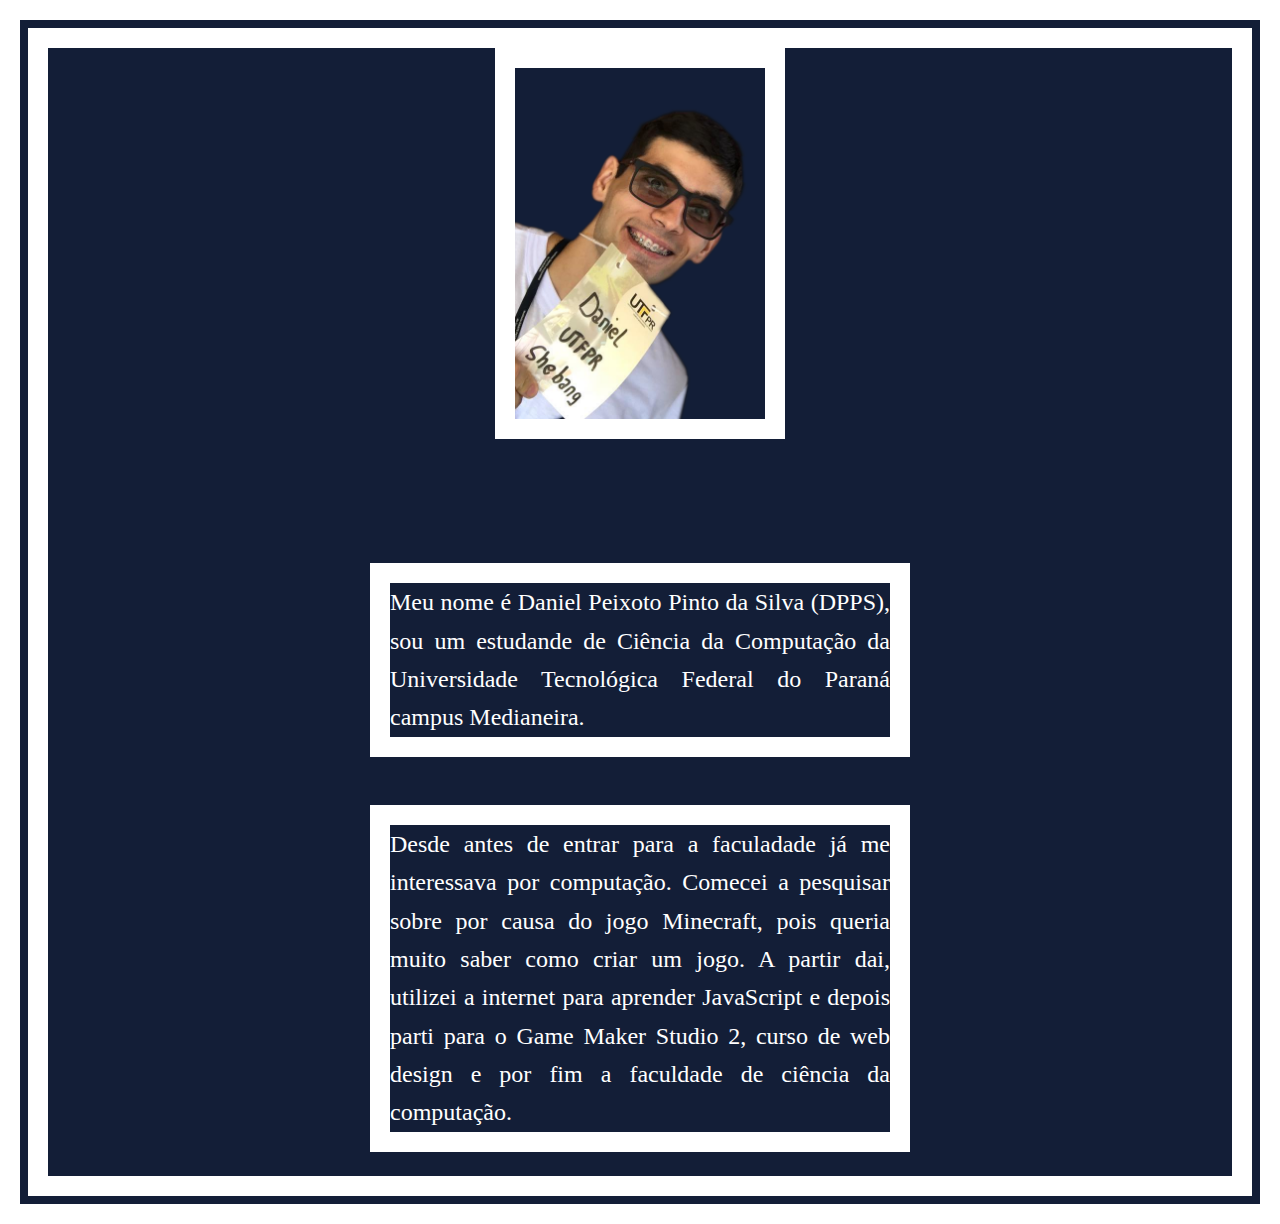
<file: index.html>
<!DOCTYPE html>
<html lang="pt-br">

<head>
	<meta charset="UTF-8">
	<meta http-equiv="X-UA-Compatible" content="IE=edge">
	<meta name="viewport" content="width=device-width, initial-scale=1.0">
	<title>Trabalho docker</title>
	<link rel="stylesheet" href="style.css">
</head>

<body>
	<img src="Imagem_perfil.png" alt="">
	<p>Meu nome é Daniel Peixoto Pinto da Silva (DPPS), sou um estudande de Ciência da Computação da Universidade
		Tecnológica Federal do Paraná campus Medianeira.</p>

	<p>Desde antes de entrar para a faculadade já me interessava por computação. Comecei a pesquisar sobre por causa
		do jogo Minecraft, pois queria muito saber como criar um jogo. A partir dai, utilizei a internet para
		aprender JavaScript e depois parti para o Game Maker Studio 2, curso de web design e por fim a faculdade
		de ciência da computação.</p>


	<script src="index.js"></script>
</body>

</html>
</file>
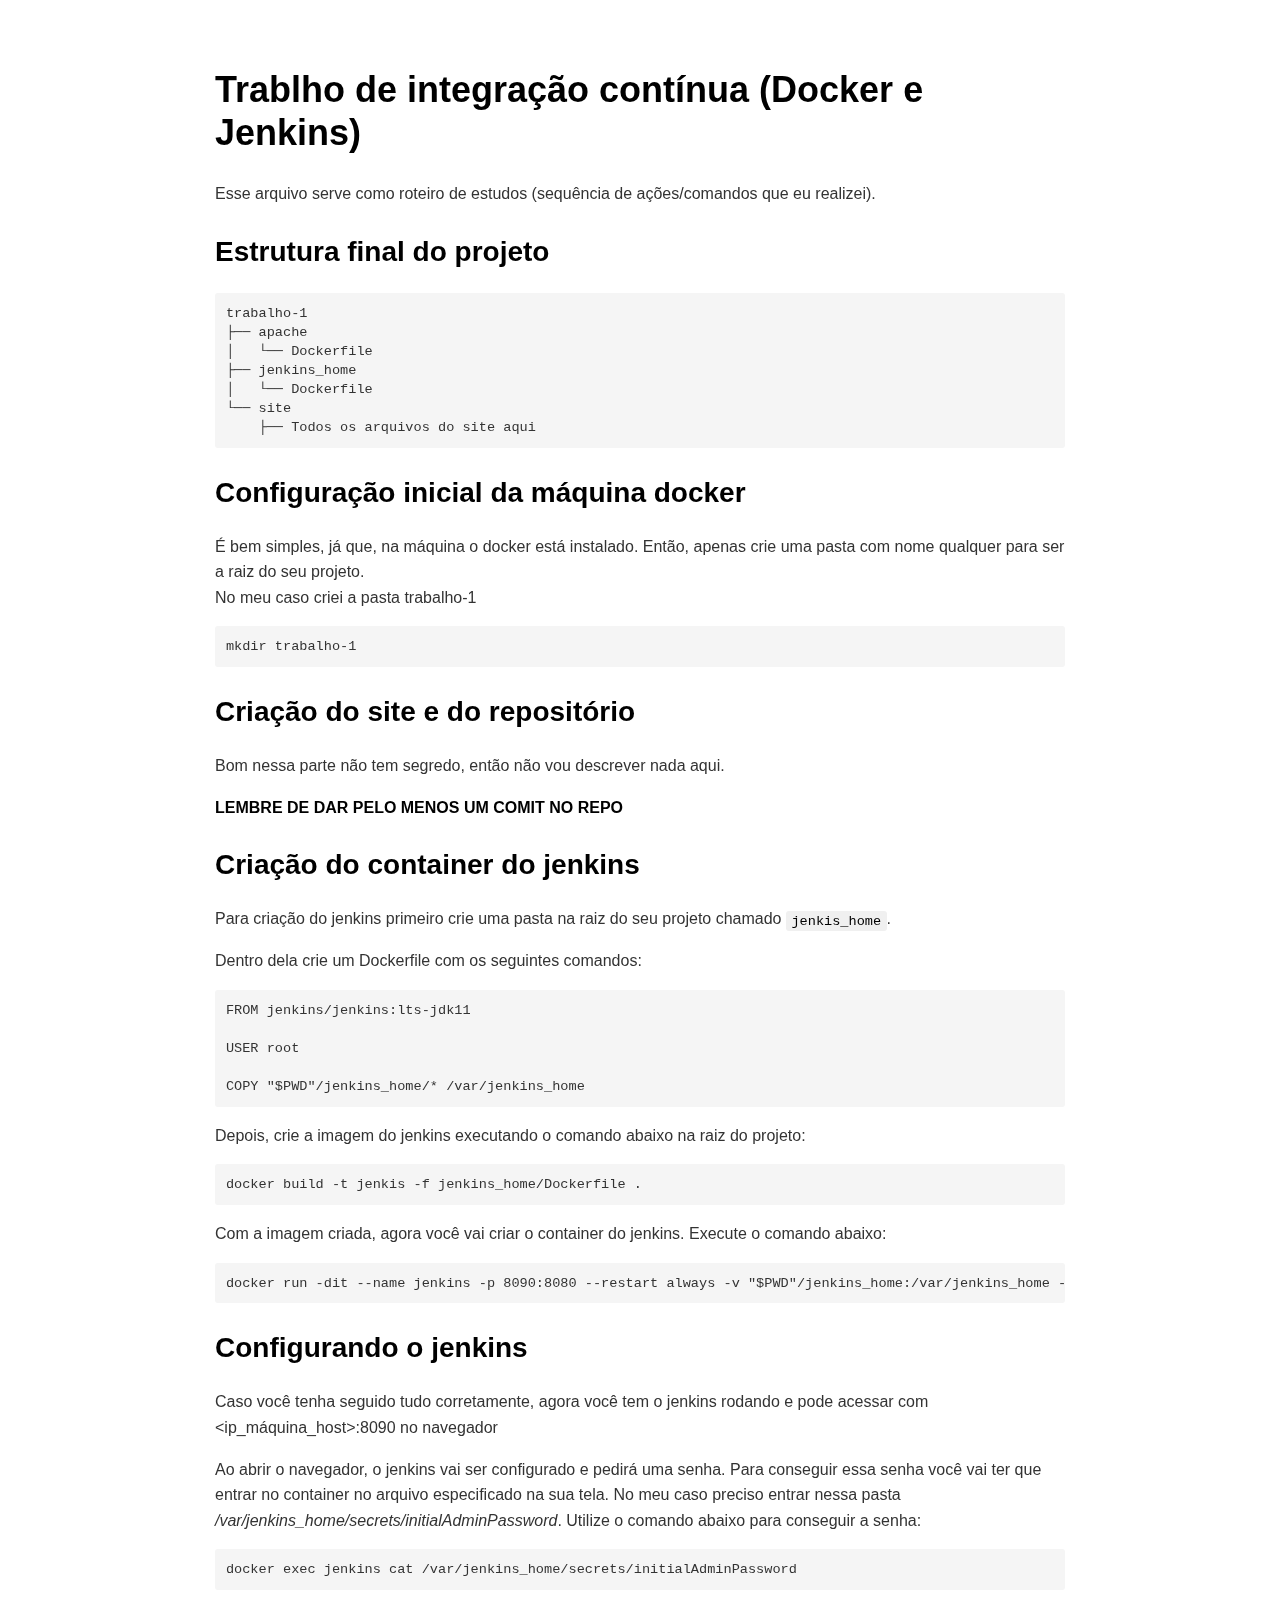
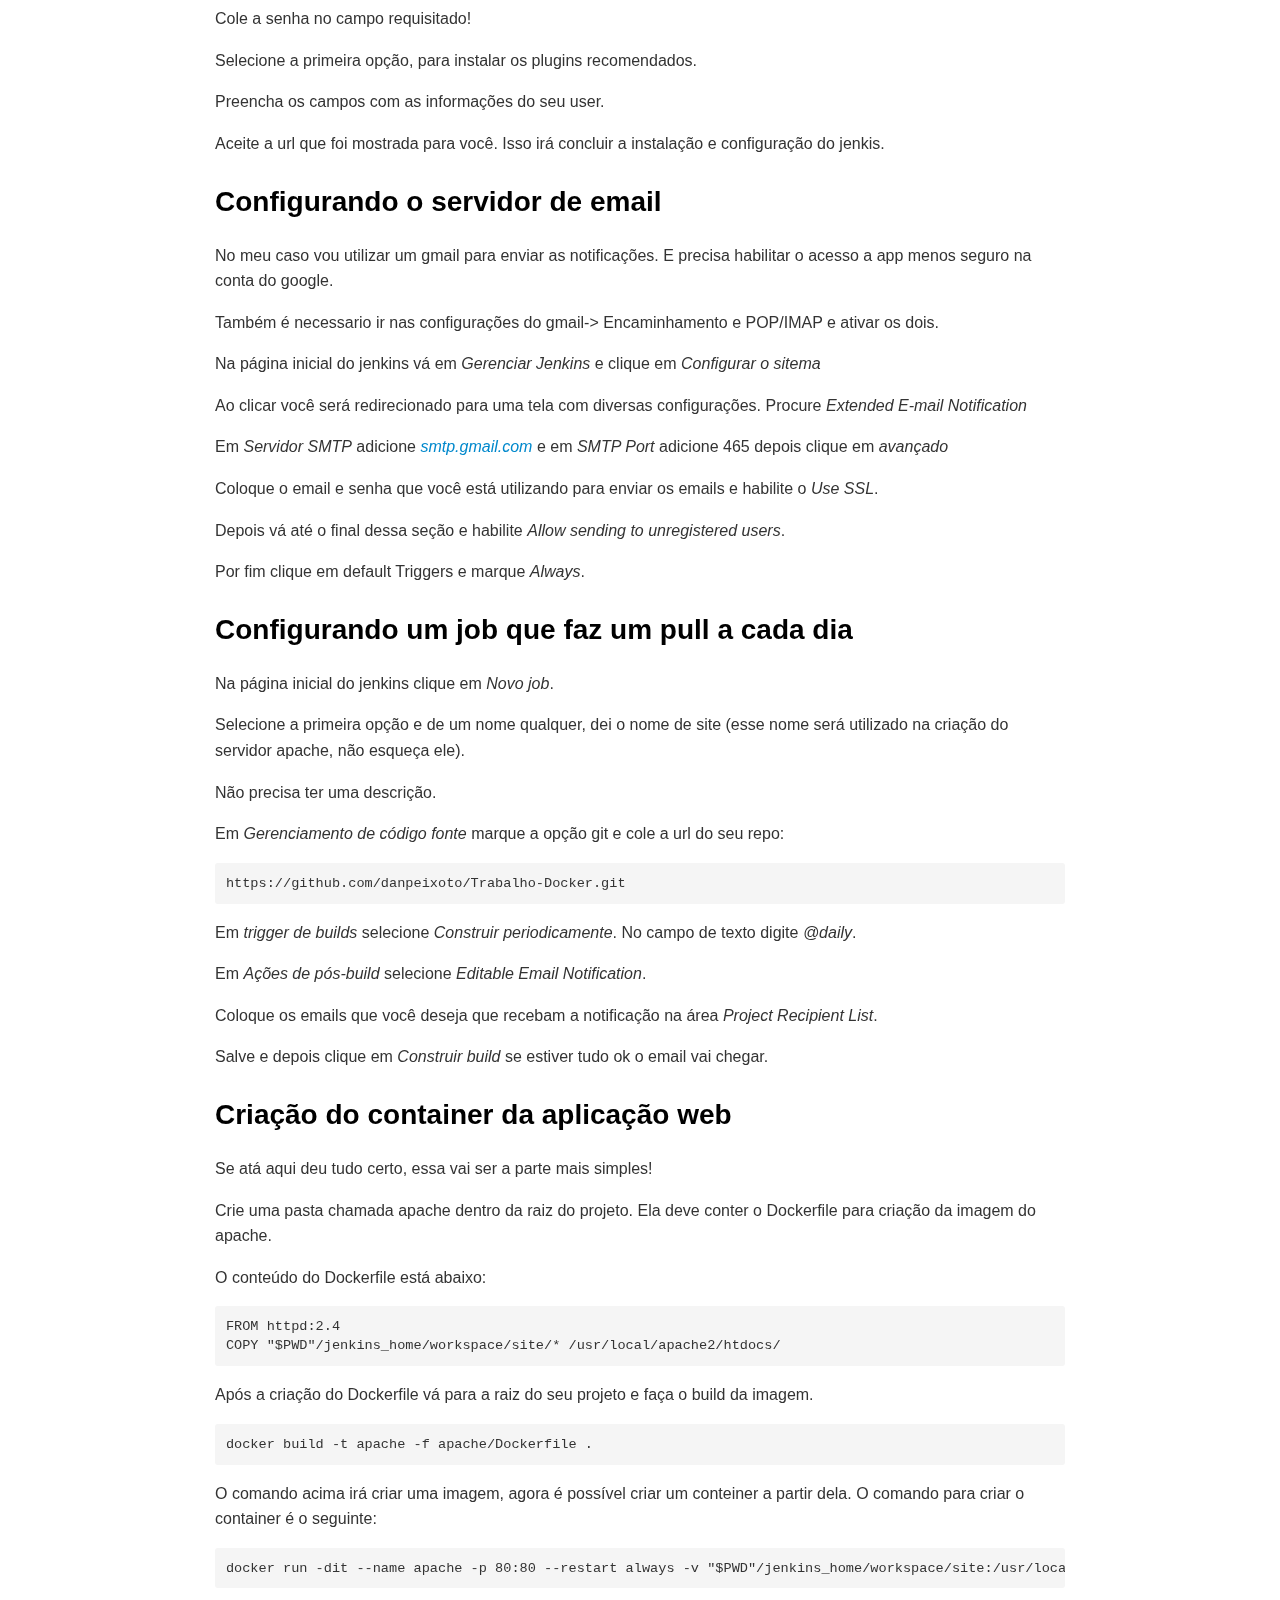
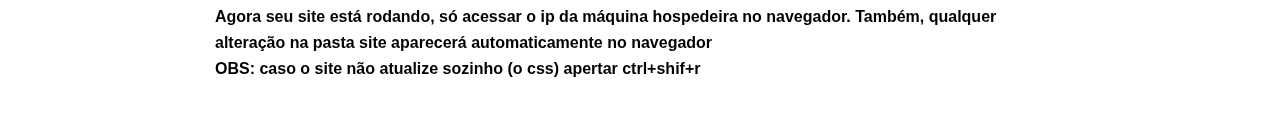
<file: README.html>
<!DOCTYPE html><html><head>
      <title>README</title>
      <meta charset="utf-8">
      <meta name="viewport" content="width=device-width, initial-scale=1.0">
      
      <link rel="stylesheet" href="file:///c:\Users\peixo\.vscode\extensions\shd101wyy.markdown-preview-enhanced-0.5.22\node_modules\@shd101wyy\mume\dependencies\katex\katex.min.css">
      
      
      
      
      
      
      
      
      
      <style>
      /**
 * prism.js Github theme based on GitHub's theme.
 * @author Sam Clarke
 */
code[class*="language-"],
pre[class*="language-"] {
  color: #333;
  background: none;
  font-family: Consolas, "Liberation Mono", Menlo, Courier, monospace;
  text-align: left;
  white-space: pre;
  word-spacing: normal;
  word-break: normal;
  word-wrap: normal;
  line-height: 1.4;

  -moz-tab-size: 8;
  -o-tab-size: 8;
  tab-size: 8;

  -webkit-hyphens: none;
  -moz-hyphens: none;
  -ms-hyphens: none;
  hyphens: none;
}

/* Code blocks */
pre[class*="language-"] {
  padding: .8em;
  overflow: auto;
  /* border: 1px solid #ddd; */
  border-radius: 3px;
  /* background: #fff; */
  background: #f5f5f5;
}

/* Inline code */
:not(pre) > code[class*="language-"] {
  padding: .1em;
  border-radius: .3em;
  white-space: normal;
  background: #f5f5f5;
}

.token.comment,
.token.blockquote {
  color: #969896;
}

.token.cdata {
  color: #183691;
}

.token.doctype,
.token.punctuation,
.token.variable,
.token.macro.property {
  color: #333;
}

.token.operator,
.token.important,
.token.keyword,
.token.rule,
.token.builtin {
  color: #a71d5d;
}

.token.string,
.token.url,
.token.regex,
.token.attr-value {
  color: #183691;
}

.token.property,
.token.number,
.token.boolean,
.token.entity,
.token.atrule,
.token.constant,
.token.symbol,
.token.command,
.token.code {
  color: #0086b3;
}

.token.tag,
.token.selector,
.token.prolog {
  color: #63a35c;
}

.token.function,
.token.namespace,
.token.pseudo-element,
.token.class,
.token.class-name,
.token.pseudo-class,
.token.id,
.token.url-reference .token.variable,
.token.attr-name {
  color: #795da3;
}

.token.entity {
  cursor: help;
}

.token.title,
.token.title .token.punctuation {
  font-weight: bold;
  color: #1d3e81;
}

.token.list {
  color: #ed6a43;
}

.token.inserted {
  background-color: #eaffea;
  color: #55a532;
}

.token.deleted {
  background-color: #ffecec;
  color: #bd2c00;
}

.token.bold {
  font-weight: bold;
}

.token.italic {
  font-style: italic;
}


/* JSON */
.language-json .token.property {
  color: #183691;
}

.language-markup .token.tag .token.punctuation {
  color: #333;
}

/* CSS */
code.language-css,
.language-css .token.function {
  color: #0086b3;
}

/* YAML */
.language-yaml .token.atrule {
  color: #63a35c;
}

code.language-yaml {
  color: #183691;
}

/* Ruby */
.language-ruby .token.function {
  color: #333;
}

/* Markdown */
.language-markdown .token.url {
  color: #795da3;
}

/* Makefile */
.language-makefile .token.symbol {
  color: #795da3;
}

.language-makefile .token.variable {
  color: #183691;
}

.language-makefile .token.builtin {
  color: #0086b3;
}

/* Bash */
.language-bash .token.keyword {
  color: #0086b3;
}

/* highlight */
pre[data-line] {
  position: relative;
  padding: 1em 0 1em 3em;
}
pre[data-line] .line-highlight-wrapper {
  position: absolute;
  top: 0;
  left: 0;
  background-color: transparent;
  display: block;
  width: 100%;
}

pre[data-line] .line-highlight {
  position: absolute;
  left: 0;
  right: 0;
  padding: inherit 0;
  margin-top: 1em;
  background: hsla(24, 20%, 50%,.08);
  background: linear-gradient(to right, hsla(24, 20%, 50%,.1) 70%, hsla(24, 20%, 50%,0));
  pointer-events: none;
  line-height: inherit;
  white-space: pre;
}

pre[data-line] .line-highlight:before, 
pre[data-line] .line-highlight[data-end]:after {
  content: attr(data-start);
  position: absolute;
  top: .4em;
  left: .6em;
  min-width: 1em;
  padding: 0 .5em;
  background-color: hsla(24, 20%, 50%,.4);
  color: hsl(24, 20%, 95%);
  font: bold 65%/1.5 sans-serif;
  text-align: center;
  vertical-align: .3em;
  border-radius: 999px;
  text-shadow: none;
  box-shadow: 0 1px white;
}

pre[data-line] .line-highlight[data-end]:after {
  content: attr(data-end);
  top: auto;
  bottom: .4em;
}html body{font-family:"Helvetica Neue",Helvetica,"Segoe UI",Arial,freesans,sans-serif;font-size:16px;line-height:1.6;color:#333;background-color:#fff;overflow:initial;box-sizing:border-box;word-wrap:break-word}html body>:first-child{margin-top:0}html body h1,html body h2,html body h3,html body h4,html body h5,html body h6{line-height:1.2;margin-top:1em;margin-bottom:16px;color:#000}html body h1{font-size:2.25em;font-weight:300;padding-bottom:.3em}html body h2{font-size:1.75em;font-weight:400;padding-bottom:.3em}html body h3{font-size:1.5em;font-weight:500}html body h4{font-size:1.25em;font-weight:600}html body h5{font-size:1.1em;font-weight:600}html body h6{font-size:1em;font-weight:600}html body h1,html body h2,html body h3,html body h4,html body h5{font-weight:600}html body h5{font-size:1em}html body h6{color:#5c5c5c}html body strong{color:#000}html body del{color:#5c5c5c}html body a:not([href]){color:inherit;text-decoration:none}html body a{color:#08c;text-decoration:none}html body a:hover{color:#00a3f5;text-decoration:none}html body img{max-width:100%}html body>p{margin-top:0;margin-bottom:16px;word-wrap:break-word}html body>ul,html body>ol{margin-bottom:16px}html body ul,html body ol{padding-left:2em}html body ul.no-list,html body ol.no-list{padding:0;list-style-type:none}html body ul ul,html body ul ol,html body ol ol,html body ol ul{margin-top:0;margin-bottom:0}html body li{margin-bottom:0}html body li.task-list-item{list-style:none}html body li>p{margin-top:0;margin-bottom:0}html body .task-list-item-checkbox{margin:0 .2em .25em -1.8em;vertical-align:middle}html body .task-list-item-checkbox:hover{cursor:pointer}html body blockquote{margin:16px 0;font-size:inherit;padding:0 15px;color:#5c5c5c;background-color:#f0f0f0;border-left:4px solid #d6d6d6}html body blockquote>:first-child{margin-top:0}html body blockquote>:last-child{margin-bottom:0}html body hr{height:4px;margin:32px 0;background-color:#d6d6d6;border:0 none}html body table{margin:10px 0 15px 0;border-collapse:collapse;border-spacing:0;display:block;width:100%;overflow:auto;word-break:normal;word-break:keep-all}html body table th{font-weight:bold;color:#000}html body table td,html body table th{border:1px solid #d6d6d6;padding:6px 13px}html body dl{padding:0}html body dl dt{padding:0;margin-top:16px;font-size:1em;font-style:italic;font-weight:bold}html body dl dd{padding:0 16px;margin-bottom:16px}html body code{font-family:Menlo,Monaco,Consolas,'Courier New',monospace;font-size:.85em !important;color:#000;background-color:#f0f0f0;border-radius:3px;padding:.2em 0}html body code::before,html body code::after{letter-spacing:-0.2em;content:"\00a0"}html body pre>code{padding:0;margin:0;font-size:.85em !important;word-break:normal;white-space:pre;background:transparent;border:0}html body .highlight{margin-bottom:16px}html body .highlight pre,html body pre{padding:1em;overflow:auto;font-size:.85em !important;line-height:1.45;border:#d6d6d6;border-radius:3px}html body .highlight pre{margin-bottom:0;word-break:normal}html body pre code,html body pre tt{display:inline;max-width:initial;padding:0;margin:0;overflow:initial;line-height:inherit;word-wrap:normal;background-color:transparent;border:0}html body pre code:before,html body pre tt:before,html body pre code:after,html body pre tt:after{content:normal}html body p,html body blockquote,html body ul,html body ol,html body dl,html body pre{margin-top:0;margin-bottom:16px}html body kbd{color:#000;border:1px solid #d6d6d6;border-bottom:2px solid #c7c7c7;padding:2px 4px;background-color:#f0f0f0;border-radius:3px}@media print{html body{background-color:#fff}html body h1,html body h2,html body h3,html body h4,html body h5,html body h6{color:#000;page-break-after:avoid}html body blockquote{color:#5c5c5c}html body pre{page-break-inside:avoid}html body table{display:table}html body img{display:block;max-width:100%;max-height:100%}html body pre,html body code{word-wrap:break-word;white-space:pre}}.markdown-preview{width:100%;height:100%;box-sizing:border-box}.markdown-preview .pagebreak,.markdown-preview .newpage{page-break-before:always}.markdown-preview pre.line-numbers{position:relative;padding-left:3.8em;counter-reset:linenumber}.markdown-preview pre.line-numbers>code{position:relative}.markdown-preview pre.line-numbers .line-numbers-rows{position:absolute;pointer-events:none;top:1em;font-size:100%;left:0;width:3em;letter-spacing:-1px;border-right:1px solid #999;-webkit-user-select:none;-moz-user-select:none;-ms-user-select:none;user-select:none}.markdown-preview pre.line-numbers .line-numbers-rows>span{pointer-events:none;display:block;counter-increment:linenumber}.markdown-preview pre.line-numbers .line-numbers-rows>span:before{content:counter(linenumber);color:#999;display:block;padding-right:.8em;text-align:right}.markdown-preview .mathjax-exps .MathJax_Display{text-align:center !important}.markdown-preview:not([for="preview"]) .code-chunk .btn-group{display:none}.markdown-preview:not([for="preview"]) .code-chunk .status{display:none}.markdown-preview:not([for="preview"]) .code-chunk .output-div{margin-bottom:16px}.scrollbar-style::-webkit-scrollbar{width:8px}.scrollbar-style::-webkit-scrollbar-track{border-radius:10px;background-color:transparent}.scrollbar-style::-webkit-scrollbar-thumb{border-radius:5px;background-color:rgba(150,150,150,0.66);border:4px solid rgba(150,150,150,0.66);background-clip:content-box}html body[for="html-export"]:not([data-presentation-mode]){position:relative;width:100%;height:100%;top:0;left:0;margin:0;padding:0;overflow:auto}html body[for="html-export"]:not([data-presentation-mode]) .markdown-preview{position:relative;top:0}@media screen and (min-width:914px){html body[for="html-export"]:not([data-presentation-mode]) .markdown-preview{padding:2em calc(50% - 457px + 2em)}}@media screen and (max-width:914px){html body[for="html-export"]:not([data-presentation-mode]) .markdown-preview{padding:2em}}@media screen and (max-width:450px){html body[for="html-export"]:not([data-presentation-mode]) .markdown-preview{font-size:14px !important;padding:1em}}@media print{html body[for="html-export"]:not([data-presentation-mode]) #sidebar-toc-btn{display:none}}html body[for="html-export"]:not([data-presentation-mode]) #sidebar-toc-btn{position:fixed;bottom:8px;left:8px;font-size:28px;cursor:pointer;color:inherit;z-index:99;width:32px;text-align:center;opacity:.4}html body[for="html-export"]:not([data-presentation-mode])[html-show-sidebar-toc] #sidebar-toc-btn{opacity:1}html body[for="html-export"]:not([data-presentation-mode])[html-show-sidebar-toc] .md-sidebar-toc{position:fixed;top:0;left:0;width:300px;height:100%;padding:32px 0 48px 0;font-size:14px;box-shadow:0 0 4px rgba(150,150,150,0.33);box-sizing:border-box;overflow:auto;background-color:inherit}html body[for="html-export"]:not([data-presentation-mode])[html-show-sidebar-toc] .md-sidebar-toc::-webkit-scrollbar{width:8px}html body[for="html-export"]:not([data-presentation-mode])[html-show-sidebar-toc] .md-sidebar-toc::-webkit-scrollbar-track{border-radius:10px;background-color:transparent}html body[for="html-export"]:not([data-presentation-mode])[html-show-sidebar-toc] .md-sidebar-toc::-webkit-scrollbar-thumb{border-radius:5px;background-color:rgba(150,150,150,0.66);border:4px solid rgba(150,150,150,0.66);background-clip:content-box}html body[for="html-export"]:not([data-presentation-mode])[html-show-sidebar-toc] .md-sidebar-toc a{text-decoration:none}html body[for="html-export"]:not([data-presentation-mode])[html-show-sidebar-toc] .md-sidebar-toc ul{padding:0 1.6em;margin-top:.8em}html body[for="html-export"]:not([data-presentation-mode])[html-show-sidebar-toc] .md-sidebar-toc li{margin-bottom:.8em}html body[for="html-export"]:not([data-presentation-mode])[html-show-sidebar-toc] .md-sidebar-toc ul{list-style-type:none}html body[for="html-export"]:not([data-presentation-mode])[html-show-sidebar-toc] .markdown-preview{left:300px;width:calc(100% -  300px);padding:2em calc(50% - 457px -  150px);margin:0;box-sizing:border-box}@media screen and (max-width:1274px){html body[for="html-export"]:not([data-presentation-mode])[html-show-sidebar-toc] .markdown-preview{padding:2em}}@media screen and (max-width:450px){html body[for="html-export"]:not([data-presentation-mode])[html-show-sidebar-toc] .markdown-preview{width:100%}}html body[for="html-export"]:not([data-presentation-mode]):not([html-show-sidebar-toc]) .markdown-preview{left:50%;transform:translateX(-50%)}html body[for="html-export"]:not([data-presentation-mode]):not([html-show-sidebar-toc]) .md-sidebar-toc{display:none}
/* Please visit the URL below for more information: */
/*   https://shd101wyy.github.io/markdown-preview-enhanced/#/customize-css */

      </style>
    </head>
    <body for="html-export">
      <div class="mume markdown-preview  ">
      <h1 class="mume-header" id="trablho-de-integra%C3%A7%C3%A3o-cont%C3%ADnua-docker-e-jenkins">Trablho de integra&#xE7;&#xE3;o cont&#xED;nua (Docker e Jenkins)</h1>

<p>Esse arquivo serve como roteiro de estudos (sequ&#xEA;ncia de a&#xE7;&#xF5;es/comandos que eu realizei).</p>
<h2 class="mume-header" id="estrutura-final-do-projeto">Estrutura final do projeto</h2>

<pre class="language-text">trabalho-1
&#x251C;&#x2500;&#x2500; apache
&#x2502;&#xA0;&#xA0; &#x2514;&#x2500;&#x2500; Dockerfile
&#x251C;&#x2500;&#x2500; jenkins_home
&#x2502;&#xA0;&#xA0; &#x2514;&#x2500;&#x2500; Dockerfile
&#x2514;&#x2500;&#x2500; site
    &#x251C;&#x2500;&#x2500; Todos os arquivos do site aqui
</pre>
<h2 class="mume-header" id="configura%C3%A7%C3%A3o-inicial-da-m%C3%A1quina-docker">Configura&#xE7;&#xE3;o inicial da m&#xE1;quina docker</h2>

<p>&#xC9; bem simples, j&#xE1; que, na m&#xE1;quina o docker est&#xE1; instalado. Ent&#xE3;o, apenas crie uma pasta com nome qualquer para ser a raiz do seu projeto.<br>
No meu caso criei a pasta trabalho-1</p>
<pre class="language-text">mkdir trabalho-1
</pre>
<h2 class="mume-header" id="cria%C3%A7%C3%A3o-do-site-e-do-reposit%C3%B3rio">Cria&#xE7;&#xE3;o do site e do reposit&#xF3;rio</h2>

<p>Bom nessa parte n&#xE3;o tem segredo, ent&#xE3;o n&#xE3;o vou descrever nada aqui.</p>
<p><strong>LEMBRE DE DAR PELO MENOS UM COMIT NO REPO</strong></p>
<h2 class="mume-header" id="cria%C3%A7%C3%A3o-do-container-do-jenkins">Cria&#xE7;&#xE3;o do container do jenkins</h2>

<p>Para cria&#xE7;&#xE3;o do jenkins primeiro crie uma pasta na raiz do seu projeto chamado <code>jenkis_home</code>.</p>
<p>Dentro dela crie um Dockerfile com os seguintes comandos:</p>
<pre class="language-text">FROM jenkins/jenkins:lts-jdk11

USER root

COPY &quot;$PWD&quot;/jenkins_home/* /var/jenkins_home
</pre>
<p>Depois, crie a imagem do jenkins executando o comando abaixo na raiz do projeto:</p>
<pre class="language-text">docker build -t jenkis -f jenkins_home/Dockerfile .
</pre>
<p>Com a imagem criada, agora voc&#xEA; vai criar o container do jenkins. Execute o comando abaixo:</p>
<pre class="language-text">docker run -dit --name jenkins -p 8090:8080 --restart always -v &quot;$PWD&quot;/jenkins_home:/var/jenkins_home -v /var/run/docker.sock:/var/run/docker.sock -v /usr/bin/docker:/usr/bin/docker jenkins
</pre>
<h2 class="mume-header" id="configurando-o-jenkins">Configurando o jenkins</h2>

<p>Caso voc&#xEA; tenha seguido tudo corretamente, agora voc&#xEA; tem o jenkins rodando e pode acessar com &lt;ip_m&#xE1;quina_host&gt;:8090 no navegador</p>
<p>Ao abrir o navegador, o jenkins vai ser configurado e pedir&#xE1; uma senha. Para conseguir essa senha voc&#xEA; vai ter que entrar no container no arquivo especificado na sua tela. No meu caso preciso entrar nessa pasta <em>/var/jenkins_home/secrets/initialAdminPassword</em>. Utilize o comando abaixo para conseguir a senha:</p>
<pre class="language-text">docker exec jenkins cat /var/jenkins_home/secrets/initialAdminPassword
</pre>
<p>Cole a senha no campo requisitado!</p>
<p>Selecione a primeira op&#xE7;&#xE3;o, para instalar os plugins recomendados.</p>
<p>Preencha os campos com as informa&#xE7;&#xF5;es do seu user.</p>
<p>Aceite a url que foi mostrada para voc&#xEA;. Isso ir&#xE1; concluir a instala&#xE7;&#xE3;o e configura&#xE7;&#xE3;o do jenkis.</p>
<h2 class="mume-header" id="configurando-o-servidor-de-email">Configurando o servidor de email</h2>

<p>No meu caso vou utilizar um gmail para enviar as notifica&#xE7;&#xF5;es. E precisa habilitar o acesso a app menos seguro na conta do google.</p>
<p>Tamb&#xE9;m &#xE9; necessario ir nas configura&#xE7;&#xF5;es do gmail-&gt; Encaminhamento e POP/IMAP e ativar os dois.</p>
<p>Na p&#xE1;gina inicial do jenkins v&#xE1; em <em>Gerenciar Jenkins</em> e clique em <em>Configurar o sitema</em></p>
<p>Ao clicar voc&#xEA; ser&#xE1; redirecionado para uma tela com diversas configura&#xE7;&#xF5;es. Procure <em>Extended E-mail Notification</em></p>
<p>Em <em>Servidor SMTP</em> adicione <em><a href="http://smtp.gmail.com">smtp.gmail.com</a></em> e em <em>SMTP Port</em> adicione 465 depois clique em <em>avan&#xE7;ado</em></p>
<p>Coloque o email e senha que voc&#xEA; est&#xE1; utilizando para enviar os emails e habilite o <em>Use SSL</em>.</p>
<p>Depois v&#xE1; at&#xE9; o final dessa se&#xE7;&#xE3;o e habilite <em>Allow sending to unregistered users</em>.</p>
<p>Por fim clique em default Triggers e marque <em>Always</em>.</p>
<h2 class="mume-header" id="configurando-um-job-que-faz-um-pull-a-cada-dia">Configurando um job que faz um pull a cada dia</h2>

<p>Na p&#xE1;gina inicial do jenkins clique em <em>Novo job</em>.</p>
<p>Selecione a primeira op&#xE7;&#xE3;o e de um nome qualquer, dei o nome de site (esse nome ser&#xE1; utilizado na cria&#xE7;&#xE3;o do servidor apache, n&#xE3;o esque&#xE7;a ele).</p>
<p>N&#xE3;o precisa ter uma descri&#xE7;&#xE3;o.</p>
<p>Em <em>Gerenciamento de c&#xF3;digo fonte</em> marque a op&#xE7;&#xE3;o git e cole a url do seu repo:</p>
<pre class="language-text">https://github.com/danpeixoto/Trabalho-Docker.git
</pre>
<p>Em <em>trigger de builds</em> selecione <em>Construir periodicamente</em>. No campo de texto digite <em>@daily</em>.</p>
<p>Em <em>A&#xE7;&#xF5;es de p&#xF3;s-build</em> selecione <em>Editable Email Notification</em>.</p>
<p>Coloque os emails que voc&#xEA; deseja que recebam a notifica&#xE7;&#xE3;o na &#xE1;rea <em>Project Recipient List</em>.</p>
<p>Salve e depois clique em <em>Construir build</em> se estiver tudo ok o email vai chegar.</p>
<h2 class="mume-header" id="cria%C3%A7%C3%A3o-do-container-da-aplica%C3%A7%C3%A3o-web">Cria&#xE7;&#xE3;o do container da aplica&#xE7;&#xE3;o web</h2>

<p>Se at&#xE1; aqui deu tudo certo, essa vai ser a parte mais simples!</p>
<p>Crie uma pasta chamada apache dentro da raiz do projeto. Ela deve conter o Dockerfile para cria&#xE7;&#xE3;o da imagem do apache.</p>
<p>O conte&#xFA;do do Dockerfile est&#xE1; abaixo:</p>
<pre class="language-text">FROM httpd:2.4	
COPY &quot;$PWD&quot;/jenkins_home/workspace/site/* /usr/local/apache2/htdocs/
</pre>
<p>Ap&#xF3;s a cria&#xE7;&#xE3;o do Dockerfile v&#xE1; para a raiz do seu projeto e fa&#xE7;a o build da imagem.</p>
<pre class="language-text">docker build -t apache -f apache/Dockerfile .
</pre>
<p>O comando acima ir&#xE1; criar uma imagem, agora &#xE9; poss&#xED;vel criar um conteiner a partir dela. O comando para criar o container &#xE9; o seguinte:</p>
<pre class="language-text">docker run -dit --name apache -p 80:80 --restart always -v &quot;$PWD&quot;/jenkins_home/workspace/site:/usr/local/apache2/htdocs apache
</pre>
<p><strong>Agora seu site est&#xE1; rodando, s&#xF3; acessar o ip da m&#xE1;quina hospedeira no navegador. Tamb&#xE9;m, qualquer altera&#xE7;&#xE3;o na pasta site aparecer&#xE1; automaticamente no navegador</strong><br>
<strong>OBS: caso o site n&#xE3;o atualize sozinho (o css) apertar ctrl+shif+r</strong></p>

      </div>
      
      
    
    
    
    
    
    
    
    
  
    </body></html>
</file>
<file: style.css>
* {
	border: 20px solid white;
}

body {
	display: flex;
	align-items: center;
	justify-content: center;
	flex-direction: column;
	flex-wrap: wrap;
	background-color: #131e37;
}

img {
	display: block;
	/* border-radius: 15px; 50%*/
	width: 250px;
	height: auto;
	margin-bottom: 100px;
}

p {
	font-size: 24px;
	color: #FFF;
	max-width: 500px;
	line-height: 1.6;
	text-align: justify;
}
</file>
